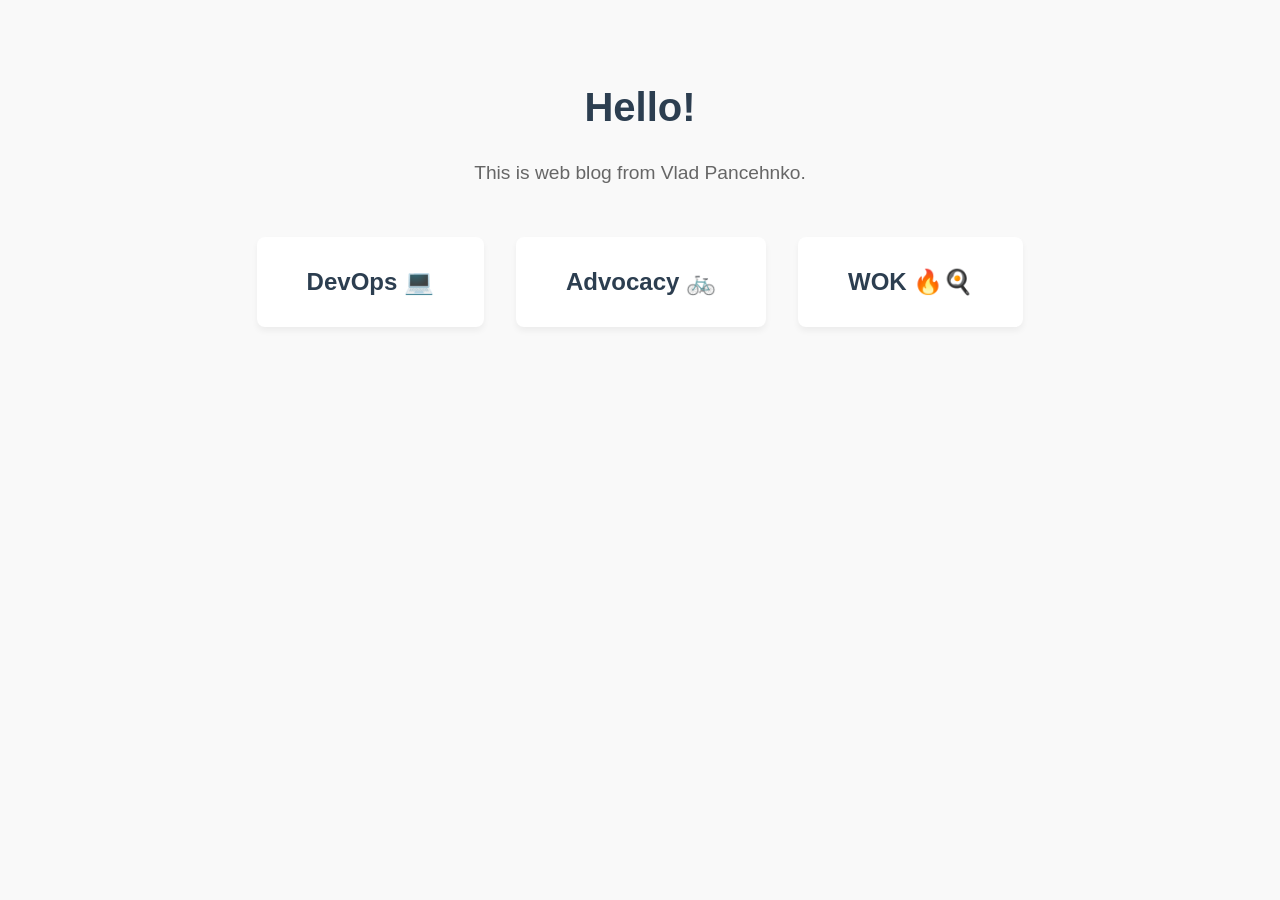
<file: index.html>
<!DOCTYPE html>
<html lang="en">
<head>
    <meta charset="UTF-8">
    <meta name="viewport" content="width=device-width, initial-scale=1.0">
    <title>Vlad Panchenko - Personal Page</title>
    <link rel="stylesheet" href="style.css">
</head>
<body>
    <div class="container">
        <header>
            <h1>Hello!</h1>
            <p class="subtitle">This is web blog from Vlad Pancehnko.</p>
        </header>

        <nav class="main-nav">
            <a href="devops.html">DevOps 💻</a>
            <a href="advocacy.html">Advocacy 🚲</a>
            <a href="wok.html">WOK 🔥🍳</a>
        </nav>
    </div>
</body>
</html>
</file>
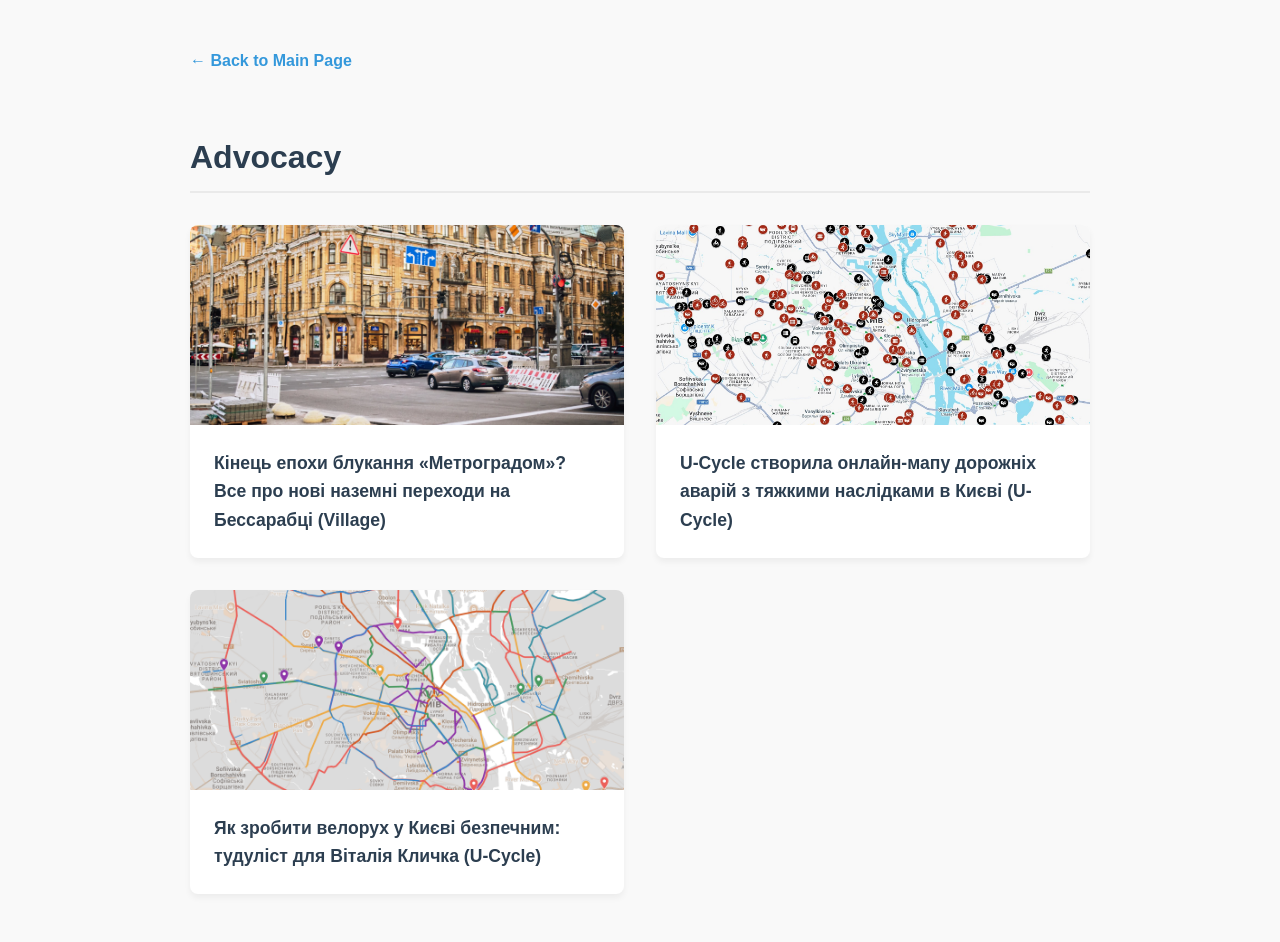
<file: advocacy.html>
<!DOCTYPE html>
<html lang="en">
<head>
    <meta charset="UTF-8">
    <meta name="viewport" content="width=device-width, initial-scale=1.0">
    <title>Advocacy - Vlad Panchenko</title>
    <link rel="stylesheet" href="style.css">
</head>
<body>
    <div class="container">
        <a href="index.html" class="back-link">← Back to Main Page</a>
        
        <h2>Advocacy</h2>
        
        <div class="card-grid">
            <div class="card">
                <a href="https://www.village.com.ua/village/city/transport/376865-kinets-epohi-blukannya-metrogradom-vse-pro-novi-nazemni-perehodi-na-bessarabtsi" target="_blank">
                    <img src="advocacy/besarabka.png" alt="Besarabka Transitions">
                </a>
                <div class="card-content">
                    <a href="https://www.village.com.ua/village/city/transport/376865-kinets-epohi-blukannya-metrogradom-vse-pro-novi-nazemni-perehodi-na-bessarabtsi" target="_blank">Кінець епохи блукання «Метроградом»? Все про нові наземні переходи на Бессарабці (Village)</a>
                </div>
            </div>

            <div class="card">
                <a href="https://u-cycle.org.ua/news/u-cycle-stvoryla-onlayn-mapu-dorozhnikh-avariy-z-tiazhkymy-naslidkamy-v-kyievi/" target="_blank">
                    <img src="advocacy/u-cycle-map.png" alt="U-Cycle Map">
                </a>
                <div class="card-content">
                    <a href="https://u-cycle.org.ua/news/u-cycle-stvoryla-onlayn-mapu-dorozhnikh-avariy-z-tiazhkymy-naslidkamy-v-kyievi/" target="_blank">U-Cycle створила онлайн-мапу дорожніх аварій з тяжкими наслідками в Києві (U-Cycle)</a>
                </div>
            </div>

            <div class="card">
                <a href="https://u-cycle.org.ua/news/yak-zrobyty-velorukh-u-kyievi-bezpechnym-tudulist-dlia-vitaliia-klychka/" target="_blank">
                    <img src="advocacy/u-cycle-klychko.png" alt="Kyiv Velo Safety">
                </a>
                <div class="card-content">
                    <a href="https://u-cycle.org.ua/news/yak-zrobyty-velorukh-u-kyievi-bezpechnym-tudulist-dlia-vitaliia-klychka/" target="_blank">Як зробити велорух у Києві безпечним: тудуліст для Віталія Кличка (U-Cycle)</a>
                </div>
            </div>
        </div>
    </div>
</body>
</html>
</file>
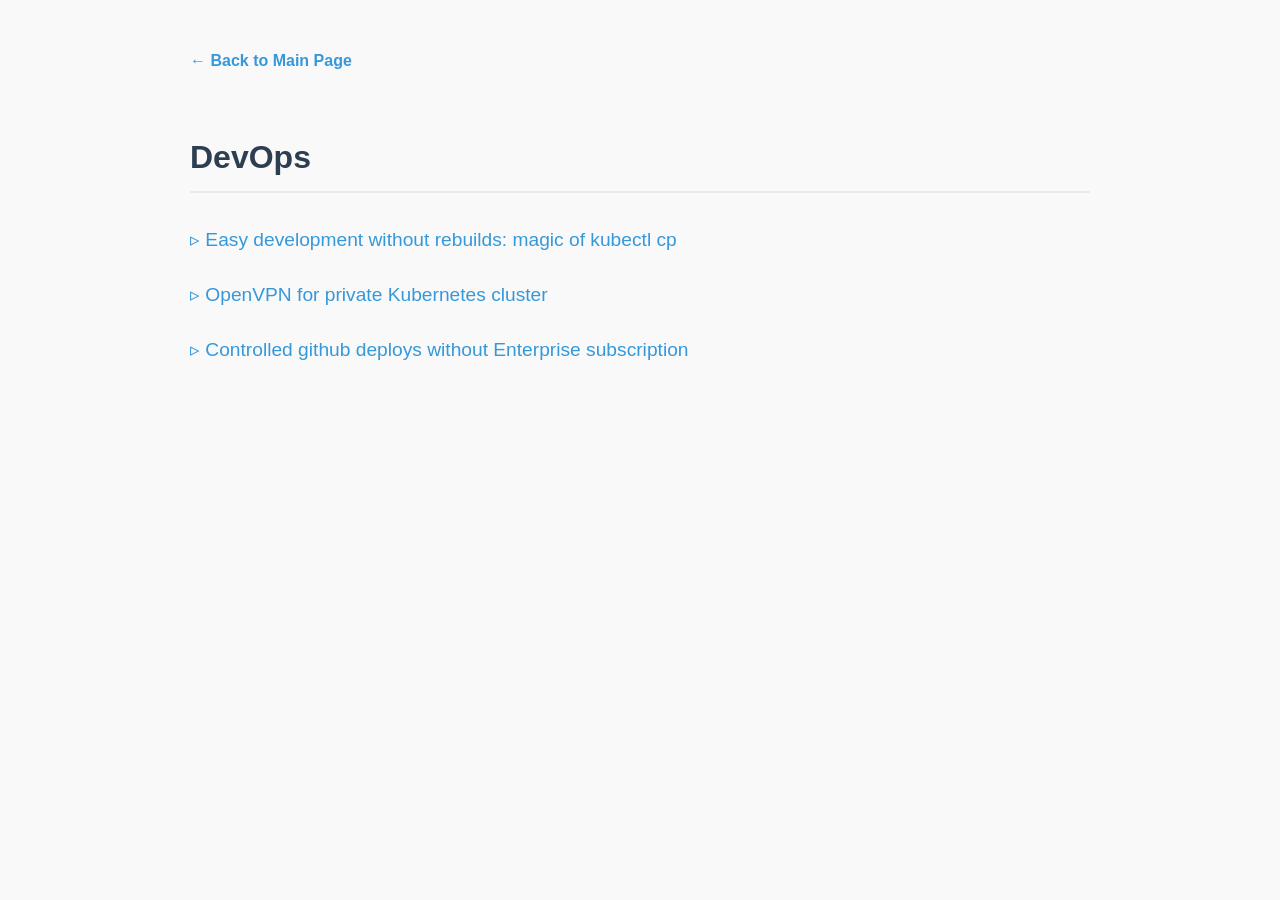
<file: devops.html>
<!DOCTYPE html>
<html lang="en">
<head>
    <meta charset="UTF-8">
    <meta name="viewport" content="width=device-width, initial-scale=1.0">
    <title>DevOps - Vlad Panchenko</title>
    <link rel="stylesheet" href="style.css">
</head>
<body>
    <div class="container">
        <a href="index.html" class="back-link">← Back to Main Page</a>
        
        <h2>DevOps</h2>
        
        <ul class="article-list">
            <li><a href="devops/article-kubectl.html">▹ Easy development without rebuilds: magic of kubectl cp</a></li>
            <li><a href="devops/article-openvpn.html">▹ OpenVPN for private Kubernetes cluster</a></li>
            <li><a href="devops/article-github.html">▹ Controlled github deploys without Enterprise subscription</a></li>
        </ul>
    </div>
</body>
</html>
</file>
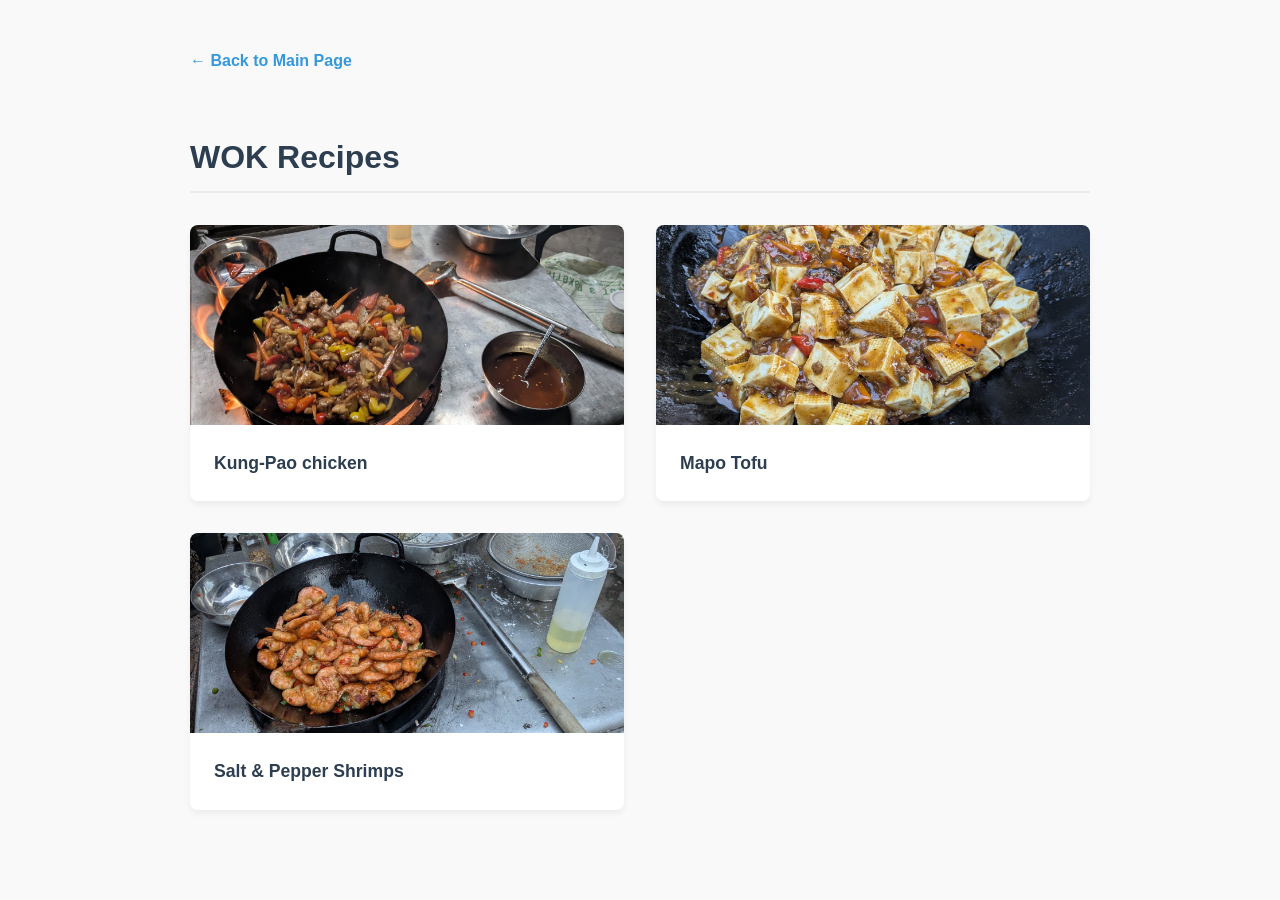
<file: wok.html>
<!DOCTYPE html>
<html lang="en">
<head>
    <meta charset="UTF-8">
    <meta name="viewport" content="width=device-width, initial-scale=1.0">
    <title>WOK - Vlad Panchenko</title>
    <link rel="stylesheet" href="style.css">
</head>
<body>
    <div class="container">
        <a href="index.html" class="back-link">← Back to Main Page</a>
        
        <h2>WOK Recipes</h2>
        
        <div class="card-grid">
            <div class="card">
                <a href="wok/recipe-kung-pao.html">
                    <img src="wok/kung-pao.jpg" alt="Kung-Pao chicken">
                </a>
                <div class="card-content">
                    <a href="wok/recipe-kung-pao.html">Kung-Pao chicken</a>
                </div>
            </div>

            <div class="card">
                <a href="wok/recipe-mapo-tofu.html">
                    <img src="wok/mapo-tofu.jpg" alt="Mapo Tofu">
                </a>
                <div class="card-content">
                    <a href="wok/recipe-mapo-tofu.html">Mapo Tofu</a>
                </div>
            </div>

            <div class="card">
                <a href="wok/recipe-salt-pepper-shrimps.html">
                    <img src="wok/salt-pepper-shrimps.jpg" alt="Salt & Pepper Shrimps">
                </a>
                <div class="card-content">
                    <a href="wok/recipe-salt-pepper-shrimps.html">Salt & Pepper Shrimps</a>
                </div>
            </div>
        </div>
    </div>
</body>
</html>
</file>
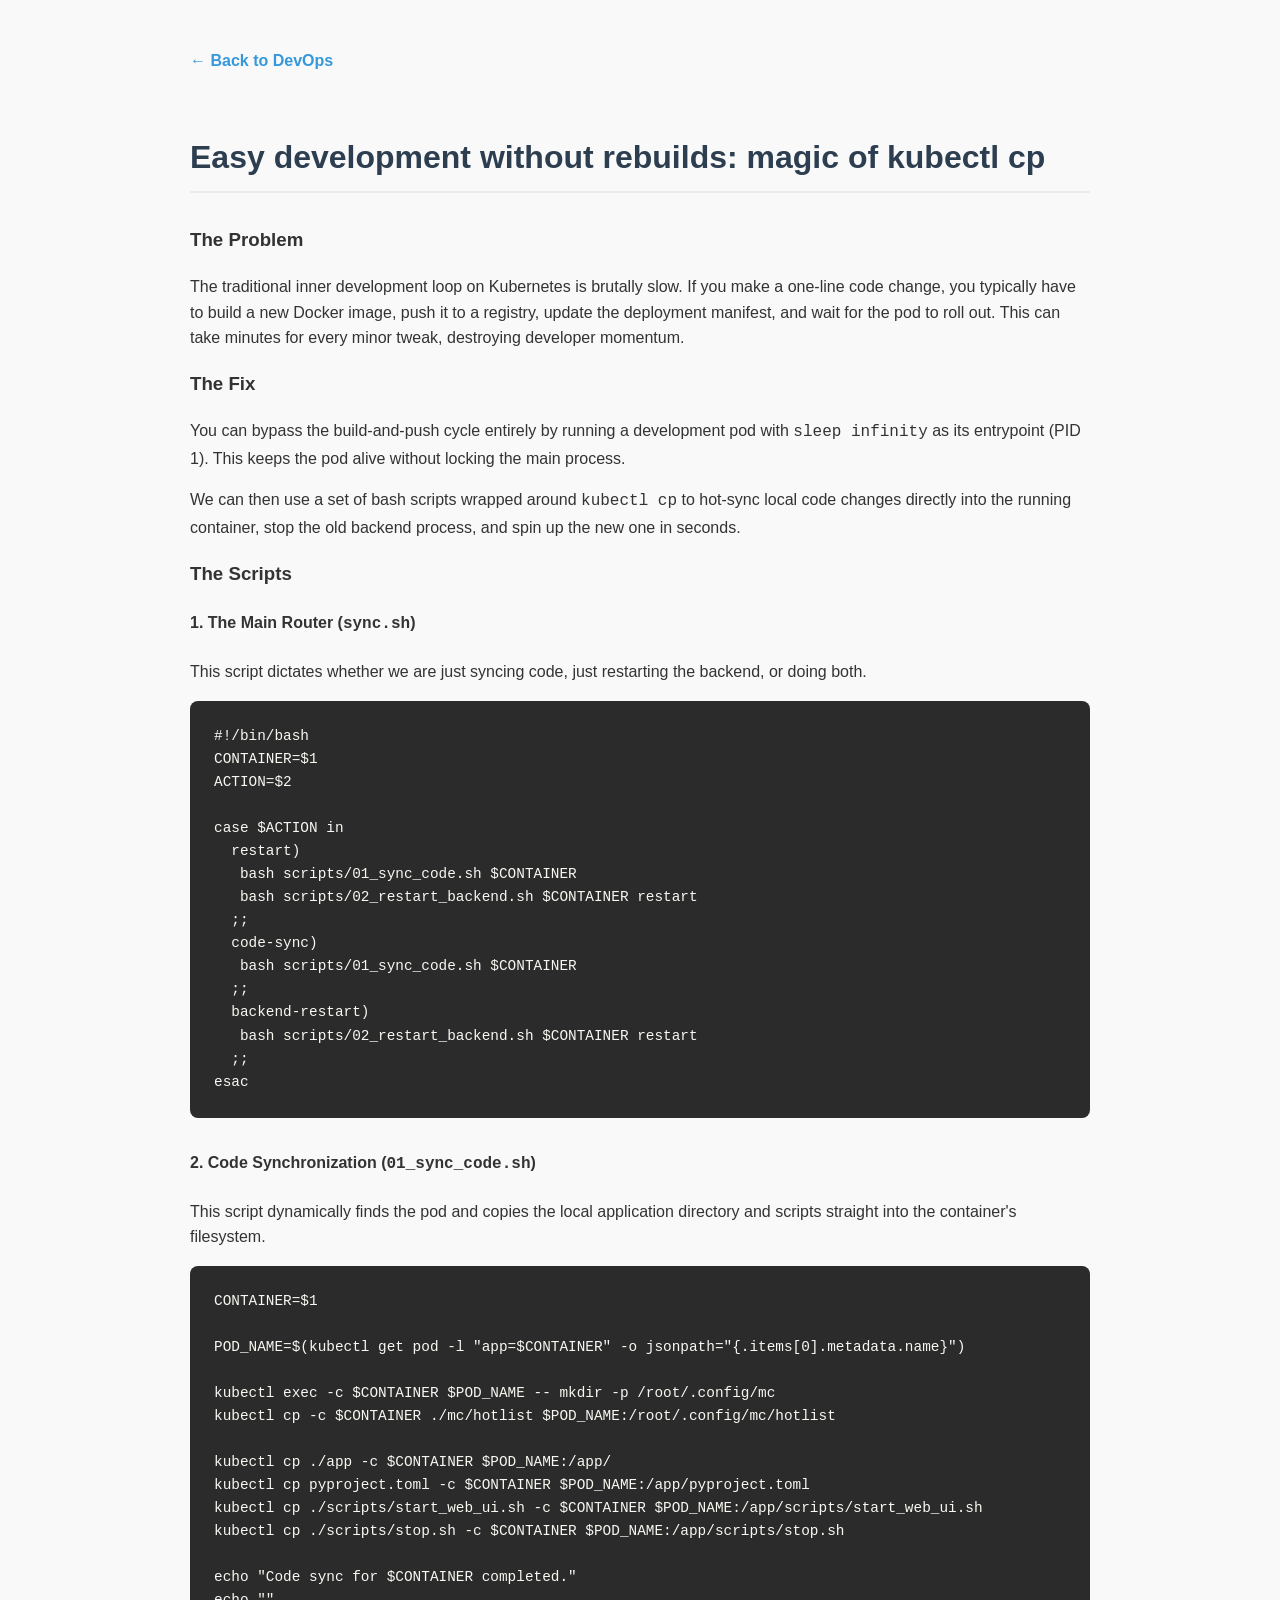
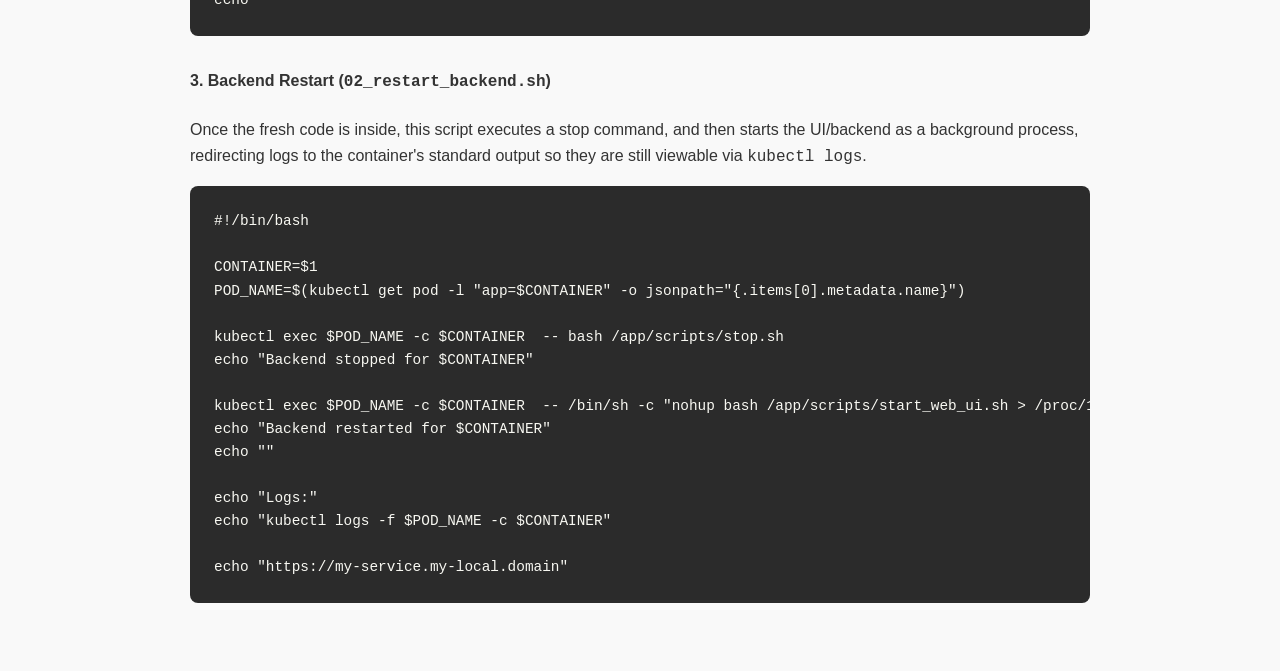
<file: devops/article-kubectl.html>
<!DOCTYPE html>
<html lang="en">
<head>
    <meta charset="UTF-8">
    <meta name="viewport" content="width=device-width, initial-scale=1.0">
    <title>Magic of kubectl cp - Vlad Panchenko</title>
    <link rel="stylesheet" href="../style.css">
    <style>
        pre {
            background-color: #2b2b2b;
            color: #f8f8f2;
            padding: 1.5rem;
            border-radius: 8px;
            overflow-x: auto;
            font-size: 0.9rem;
            margin-bottom: 2rem;
        }
        code { font-family: Consolas, Monaco, 'Andale Mono', monospace; }
    </style>
</head>
<body>

    <div class="container">
        <a href="../devops.html" class="back-link">← Back to DevOps</a>
        
        <h2>Easy development without rebuilds: magic of kubectl cp</h2>
        
        <div class="content">
            <h3>The Problem</h3>
            <p>The traditional inner development loop on Kubernetes is brutally slow. If you make a one-line code change, you typically have to build a new Docker image, push it to a registry, update the deployment manifest, and wait for the pod to roll out. This can take minutes for every minor tweak, destroying developer momentum.</p>

            <h3>The Fix</h3>
            <p>You can bypass the build-and-push cycle entirely by running a development pod with <code>sleep infinity</code> as its entrypoint (PID 1). This keeps the pod alive without locking the main process. </p>
            <p>We can then use a set of bash scripts wrapped around <code>kubectl cp</code> to hot-sync local code changes directly into the running container, stop the old backend process, and spin up the new one in seconds.</p>

            <h3>The Scripts</h3>
            
            <h4>1. The Main Router (<code>sync.sh</code>)</h4>
            <p>This script dictates whether we are just syncing code, just restarting the backend, or doing both.</p>
<pre><code>#!/bin/bash
CONTAINER=$1
ACTION=$2

case $ACTION in
  restart)
   bash scripts/01_sync_code.sh $CONTAINER
   bash scripts/02_restart_backend.sh $CONTAINER restart
  ;;
  code-sync)
   bash scripts/01_sync_code.sh $CONTAINER
  ;;
  backend-restart)
   bash scripts/02_restart_backend.sh $CONTAINER restart
  ;;
esac
</code></pre>

            <h4>2. Code Synchronization (<code>01_sync_code.sh</code>)</h4>
            <p>This script dynamically finds the pod and copies the local application directory and scripts straight into the container's filesystem.</p>
<pre><code>CONTAINER=$1

POD_NAME=$(kubectl get pod -l "app=$CONTAINER" -o jsonpath="{.items[0].metadata.name}")

kubectl exec -c $CONTAINER $POD_NAME -- mkdir -p /root/.config/mc
kubectl cp -c $CONTAINER ./mc/hotlist $POD_NAME:/root/.config/mc/hotlist

kubectl cp ./app -c $CONTAINER $POD_NAME:/app/
kubectl cp pyproject.toml -c $CONTAINER $POD_NAME:/app/pyproject.toml
kubectl cp ./scripts/start_web_ui.sh -c $CONTAINER $POD_NAME:/app/scripts/start_web_ui.sh
kubectl cp ./scripts/stop.sh -c $CONTAINER $POD_NAME:/app/scripts/stop.sh

echo "Code sync for $CONTAINER completed."
echo ""
</code></pre>

            <h4>3. Backend Restart (<code>02_restart_backend.sh</code>)</h4>
            <p>Once the fresh code is inside, this script executes a stop command, and then starts the UI/backend as a background process, redirecting logs to the container's standard output so they are still viewable via <code>kubectl logs</code>.</p>
<pre><code>#!/bin/bash

CONTAINER=$1
POD_NAME=$(kubectl get pod -l "app=$CONTAINER" -o jsonpath="{.items[0].metadata.name}")

kubectl exec $POD_NAME -c $CONTAINER  -- bash /app/scripts/stop.sh
echo "Backend stopped for $CONTAINER"

kubectl exec $POD_NAME -c $CONTAINER  -- /bin/sh -c "nohup bash /app/scripts/start_web_ui.sh &gt; /proc/1/fd/1  2&gt; /proc/1/fd/2 &amp;"
echo "Backend restarted for $CONTAINER"
echo ""

echo "Logs:"
echo "kubectl logs -f $POD_NAME -c $CONTAINER"

echo "https://my-service.my-local.domain"
</code></pre>
        </div>
    </div>
</body>
</html>
</file>
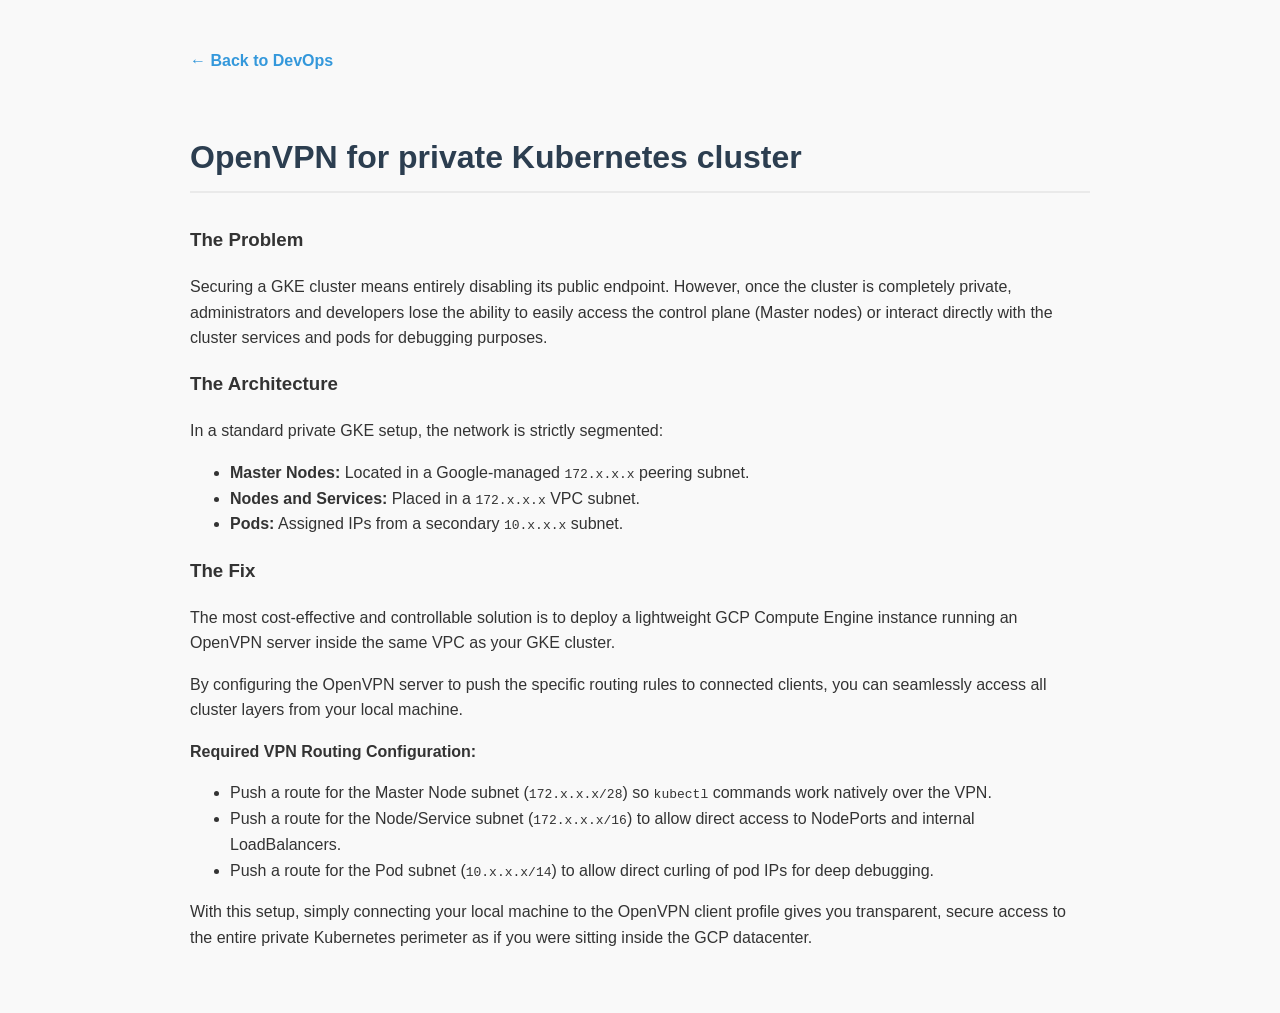
<file: devops/article-openvpn.html>
<!DOCTYPE html>
<html lang="en">
<head>
    <meta charset="UTF-8">
    <meta name="viewport" content="width=device-width, initial-scale=1.0">
    <title>OpenVPN for GKE - Vlad Panchenko</title>
    <link rel="stylesheet" href="../style.css">
</head>
<body>

    <div class="container">
        <a href="../devops.html" class="back-link">← Back to DevOps</a>
        
        <h2>OpenVPN for private Kubernetes cluster</h2>
        
        <div class="content">
            <h3>The Problem</h3>
            <p>Securing a GKE cluster means entirely disabling its public endpoint. However, once the cluster is completely private, administrators and developers lose the ability to easily access the control plane (Master nodes) or interact directly with the cluster services and pods for debugging purposes.</p>

            <h3>The Architecture</h3>
            <p>In a standard private GKE setup, the network is strictly segmented:</p>
            <ul>
                <li><strong>Master Nodes:</strong> Located in a Google-managed <code>172.x.x.x</code> peering subnet.</li>
                <li><strong>Nodes and Services:</strong> Placed in a <code>172.x.x.x</code> VPC subnet.</li>
                <li><strong>Pods:</strong> Assigned IPs from a secondary <code>10.x.x.x</code> subnet.</li>
            </ul>

            <h3>The Fix</h3>
            <p>The most cost-effective and controllable solution is to deploy a lightweight GCP Compute Engine instance running an OpenVPN server inside the same VPC as your GKE cluster.</p>
            
            <p>By configuring the OpenVPN server to push the specific routing rules to connected clients, you can seamlessly access all cluster layers from your local machine.</p>

            <p><strong>Required VPN Routing Configuration:</strong></p>
            <ul>
                <li>Push a route for the Master Node subnet (<code>172.x.x.x/28</code>) so <code>kubectl</code> commands work natively over the VPN.</li>
                <li>Push a route for the Node/Service subnet (<code>172.x.x.x/16</code>) to allow direct access to NodePorts and internal LoadBalancers.</li>
                <li>Push a route for the Pod subnet (<code>10.x.x.x/14</code>) to allow direct curling of pod IPs for deep debugging.</li>
            </ul>

            <p>With this setup, simply connecting your local machine to the OpenVPN client profile gives you transparent, secure access to the entire private Kubernetes perimeter as if you were sitting inside the GCP datacenter.</p>
        </div>
    </div>
</body>
</html>
</file>
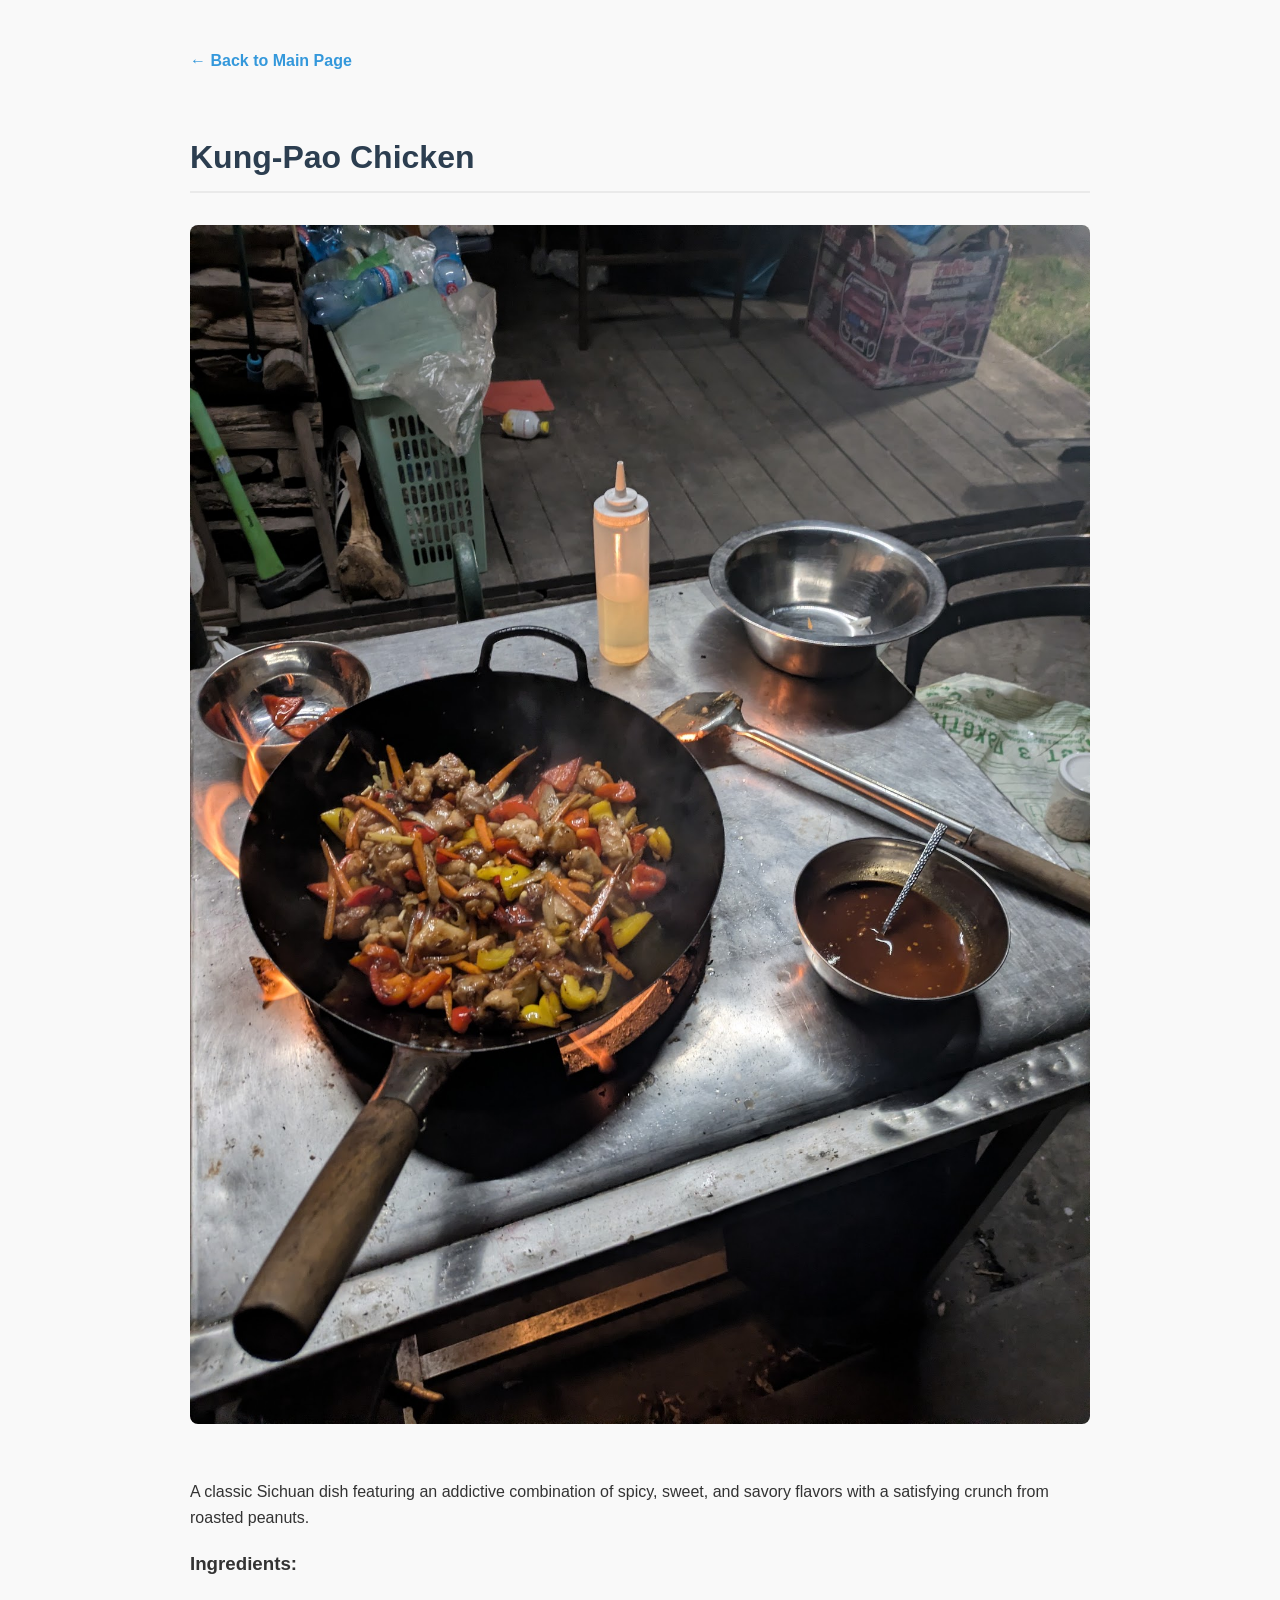
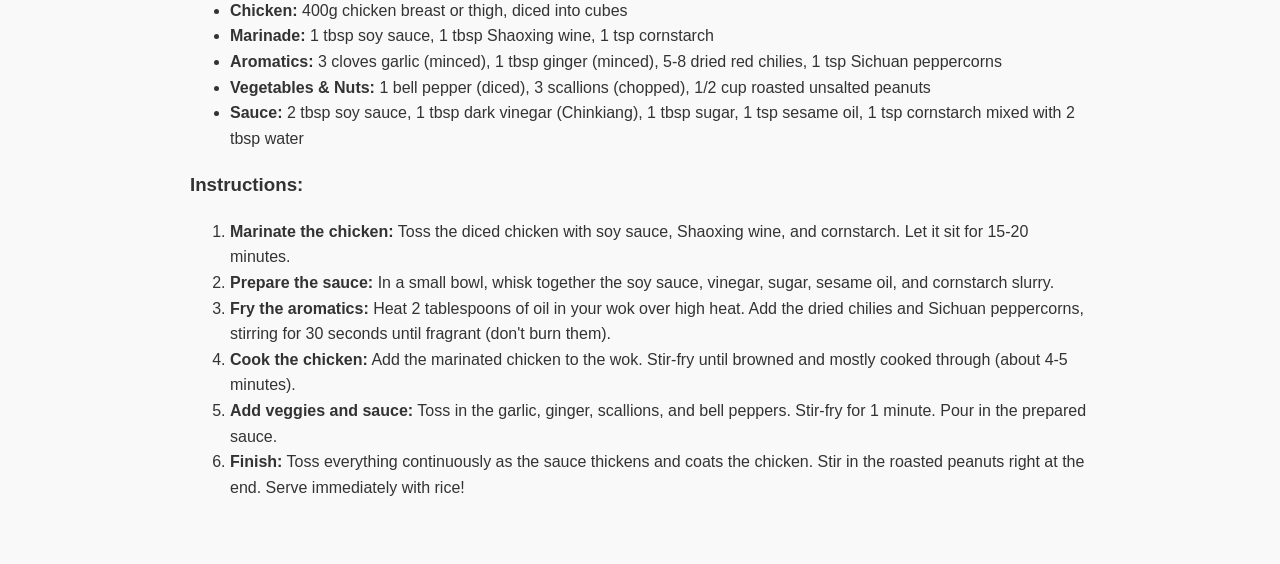
<file: wok/recipe-kung-pao.html>
<!DOCTYPE html>
<html lang="en">
<head>
    <meta charset="UTF-8">
    <meta name="viewport" content="width=device-width, initial-scale=1.0">
    <title>Kung-Pao Chicken</title>
    <link rel="stylesheet" href="../style.css">
</head>
<body>

    <div class="container">
        <a href="../wok.html" class="back-link">← Back to Main Page</a>
        
        <h2>Kung-Pao Chicken</h2>
        
        <img src="kung-pao.jpg" alt="Kung Pao Chicken" style="width: 100%; height: auto; border-radius: 8px; margin-bottom: 2rem;">
        
        <div class="content">
            <p>A classic Sichuan dish featuring an addictive combination of spicy, sweet, and savory flavors with a satisfying crunch from roasted peanuts.</p>
            
            <h3>Ingredients:</h3>
            <ul>
                <li><strong>Chicken:</strong> 400g chicken breast or thigh, diced into cubes</li>
                <li><strong>Marinade:</strong> 1 tbsp soy sauce, 1 tbsp Shaoxing wine, 1 tsp cornstarch</li>
                <li><strong>Aromatics:</strong> 3 cloves garlic (minced), 1 tbsp ginger (minced), 5-8 dried red chilies, 1 tsp Sichuan peppercorns</li>
                <li><strong>Vegetables & Nuts:</strong> 1 bell pepper (diced), 3 scallions (chopped), 1/2 cup roasted unsalted peanuts</li>
                <li><strong>Sauce:</strong> 2 tbsp soy sauce, 1 tbsp dark vinegar (Chinkiang), 1 tbsp sugar, 1 tsp sesame oil, 1 tsp cornstarch mixed with 2 tbsp water</li>
            </ul>

            <h3>Instructions:</h3>
            <ol>
                <li><strong>Marinate the chicken:</strong> Toss the diced chicken with soy sauce, Shaoxing wine, and cornstarch. Let it sit for 15-20 minutes.</li>
                <li><strong>Prepare the sauce:</strong> In a small bowl, whisk together the soy sauce, vinegar, sugar, sesame oil, and cornstarch slurry.</li>
                <li><strong>Fry the aromatics:</strong> Heat 2 tablespoons of oil in your wok over high heat. Add the dried chilies and Sichuan peppercorns, stirring for 30 seconds until fragrant (don't burn them).</li>
                <li><strong>Cook the chicken:</strong> Add the marinated chicken to the wok. Stir-fry until browned and mostly cooked through (about 4-5 minutes).</li>
                <li><strong>Add veggies and sauce:</strong> Toss in the garlic, ginger, scallions, and bell peppers. Stir-fry for 1 minute. Pour in the prepared sauce.</li>
                <li><strong>Finish:</strong> Toss everything continuously as the sauce thickens and coats the chicken. Stir in the roasted peanuts right at the end. Serve immediately with rice!</li>
            </ol>
        </div>
    </div>

</body>
</html>
</file>
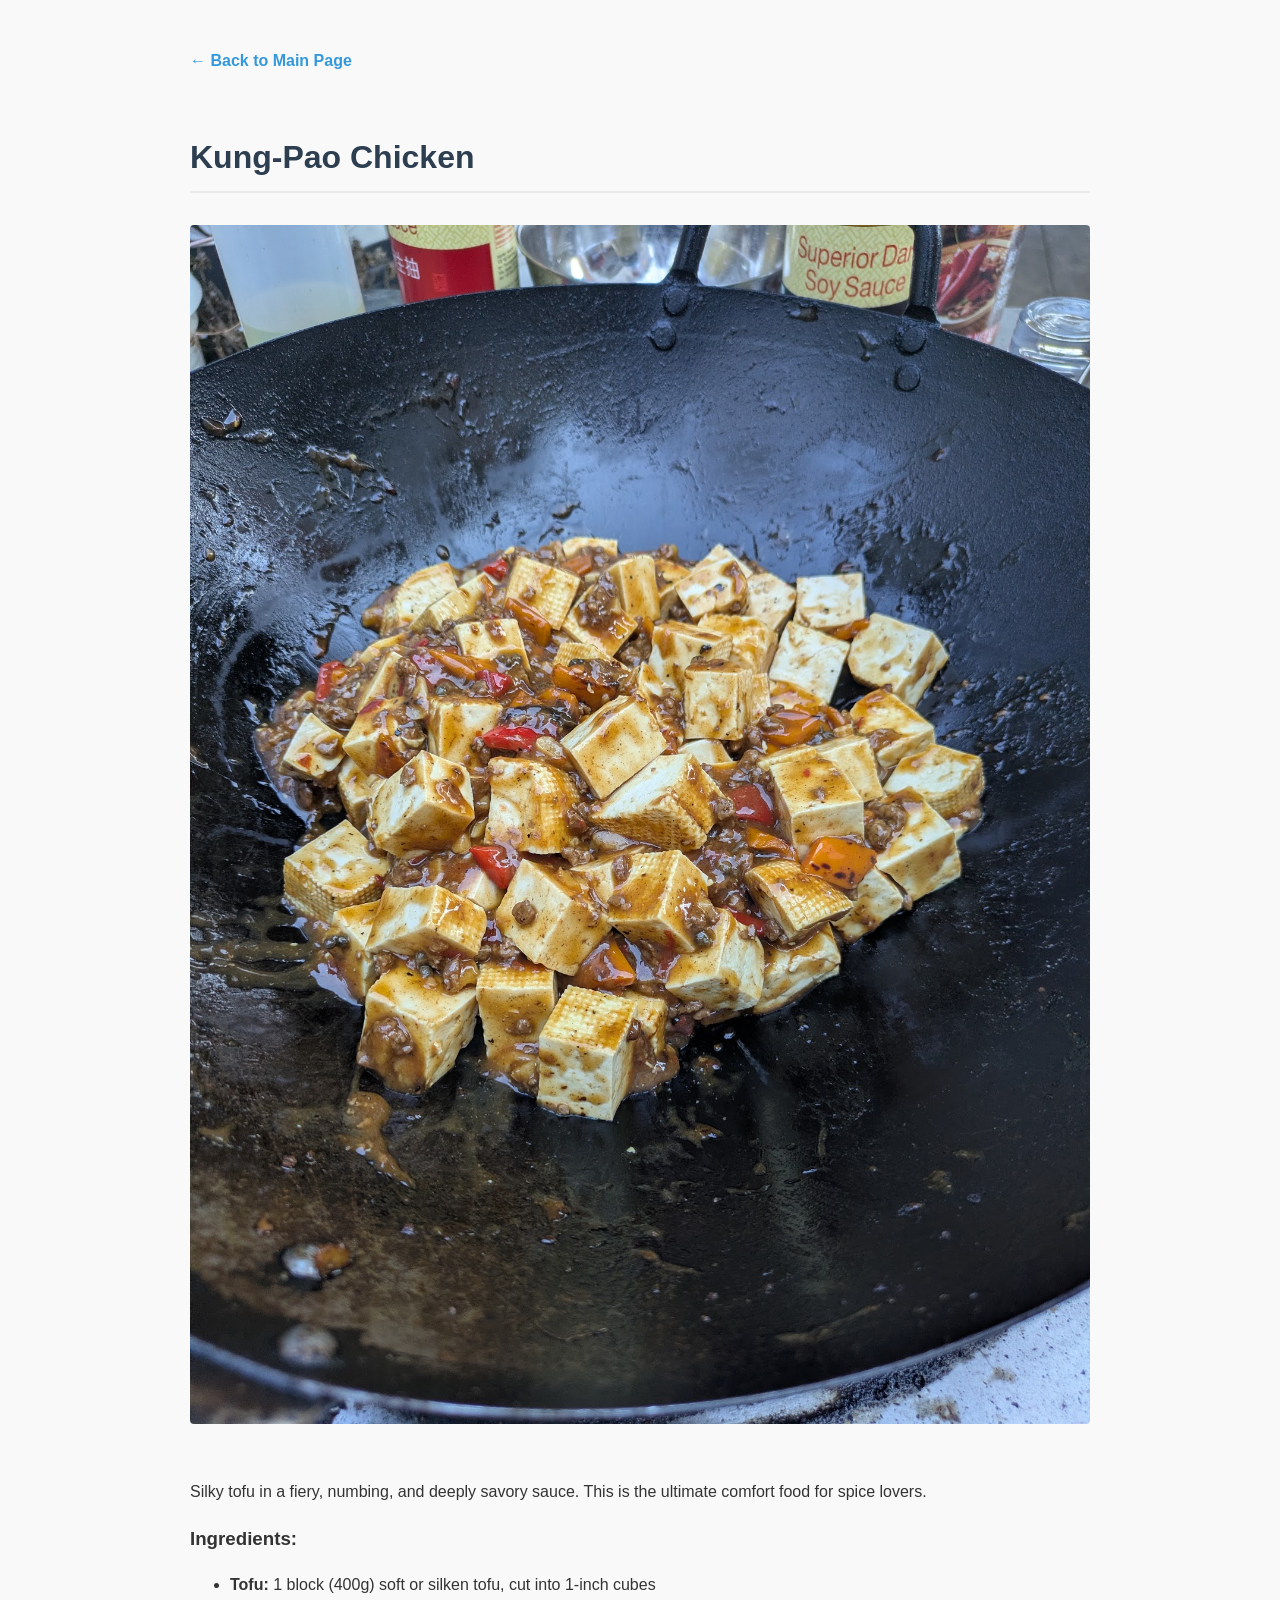
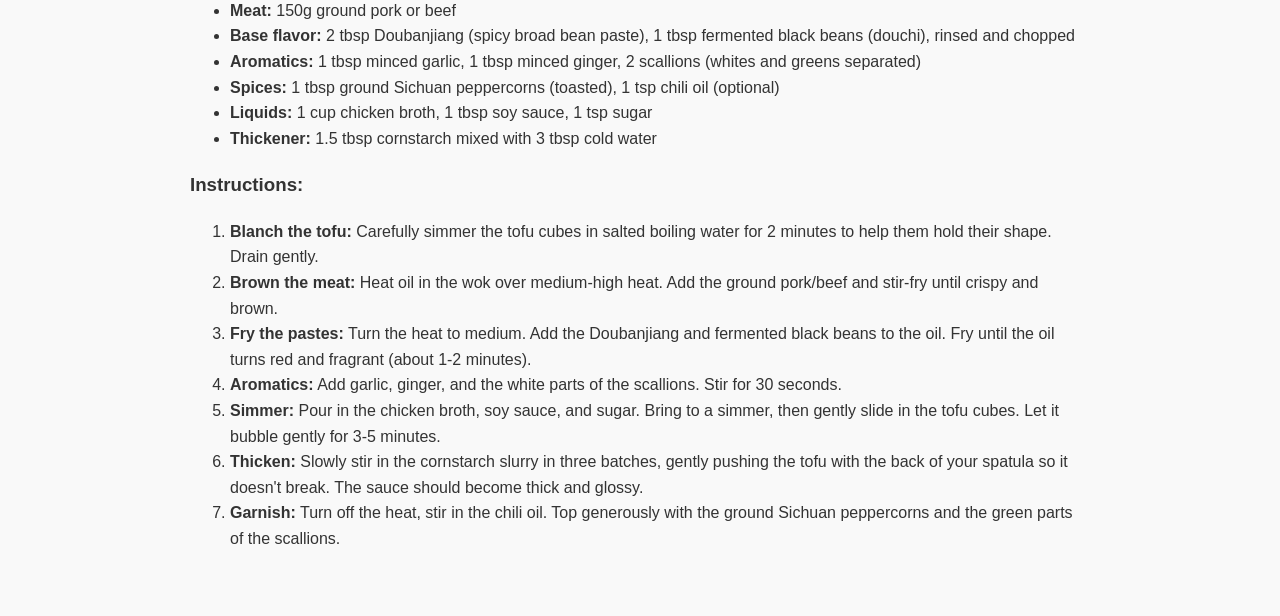
<file: wok/recipe-mapo-tofu.html>
<!DOCTYPE html>
<html lang="en">
<head>
    <meta charset="UTF-8">
    <meta name="viewport" content="width=device-width, initial-scale=1.0">
    <title>Mapo Tofu</title>
    <link rel="stylesheet" href="../style.css">
</head>
<body>

    <div class="container">
        <a href="../wok.html" class="back-link">← Back to Main Page</a>
        
        <h2>Kung-Pao Chicken</h2>
        
        <img src="mapo-tofu.jpg" alt="Mapo Tofu" style="width: 100%; height: auto; border-radius: 4px; margin-bottom: 2rem;">
        
<div class="content">
            <p>Silky tofu in a fiery, numbing, and deeply savory sauce. This is the ultimate comfort food for spice lovers.</p>
            
            <h3>Ingredients:</h3>
            <ul>
                <li><strong>Tofu:</strong> 1 block (400g) soft or silken tofu, cut into 1-inch cubes</li>
                <li><strong>Meat:</strong> 150g ground pork or beef</li>
                <li><strong>Base flavor:</strong> 2 tbsp Doubanjiang (spicy broad bean paste), 1 tbsp fermented black beans (douchi), rinsed and chopped</li>
                <li><strong>Aromatics:</strong> 1 tbsp minced garlic, 1 tbsp minced ginger, 2 scallions (whites and greens separated)</li>
                <li><strong>Spices:</strong> 1 tbsp ground Sichuan peppercorns (toasted), 1 tsp chili oil (optional)</li>
                <li><strong>Liquids:</strong> 1 cup chicken broth, 1 tbsp soy sauce, 1 tsp sugar</li>
                <li><strong>Thickener:</strong> 1.5 tbsp cornstarch mixed with 3 tbsp cold water</li>
            </ul>

            <h3>Instructions:</h3>
            <ol>
                <li><strong>Blanch the tofu:</strong> Carefully simmer the tofu cubes in salted boiling water for 2 minutes to help them hold their shape. Drain gently.</li>
                <li><strong>Brown the meat:</strong> Heat oil in the wok over medium-high heat. Add the ground pork/beef and stir-fry until crispy and brown.</li>
                <li><strong>Fry the pastes:</strong> Turn the heat to medium. Add the Doubanjiang and fermented black beans to the oil. Fry until the oil turns red and fragrant (about 1-2 minutes).</li>
                <li><strong>Aromatics:</strong> Add garlic, ginger, and the white parts of the scallions. Stir for 30 seconds.</li>
                <li><strong>Simmer:</strong> Pour in the chicken broth, soy sauce, and sugar. Bring to a simmer, then gently slide in the tofu cubes. Let it bubble gently for 3-5 minutes.</li>
                <li><strong>Thicken:</strong> Slowly stir in the cornstarch slurry in three batches, gently pushing the tofu with the back of your spatula so it doesn't break. The sauce should become thick and glossy.</li>
                <li><strong>Garnish:</strong> Turn off the heat, stir in the chili oil. Top generously with the ground Sichuan peppercorns and the green parts of the scallions.</li>
            </ol>
        </div>
    </div>

</body>
</html>
</file>
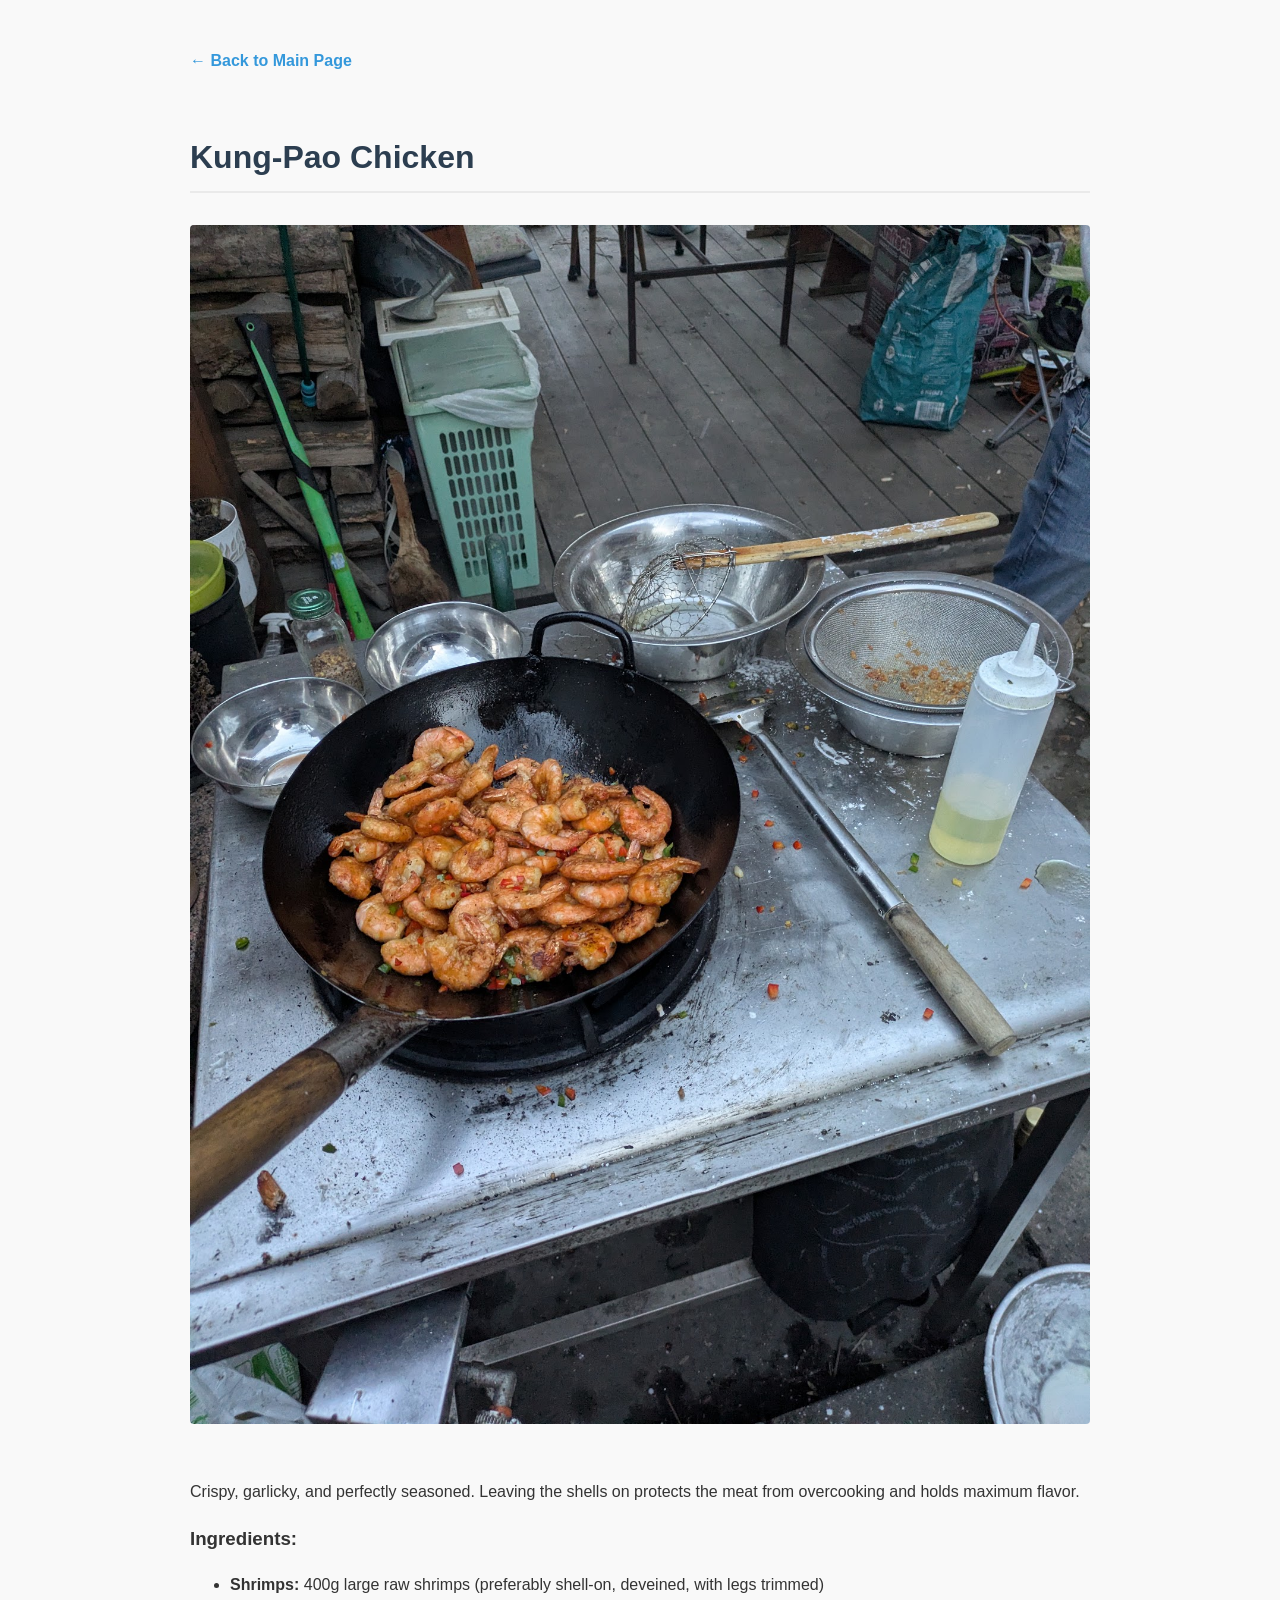
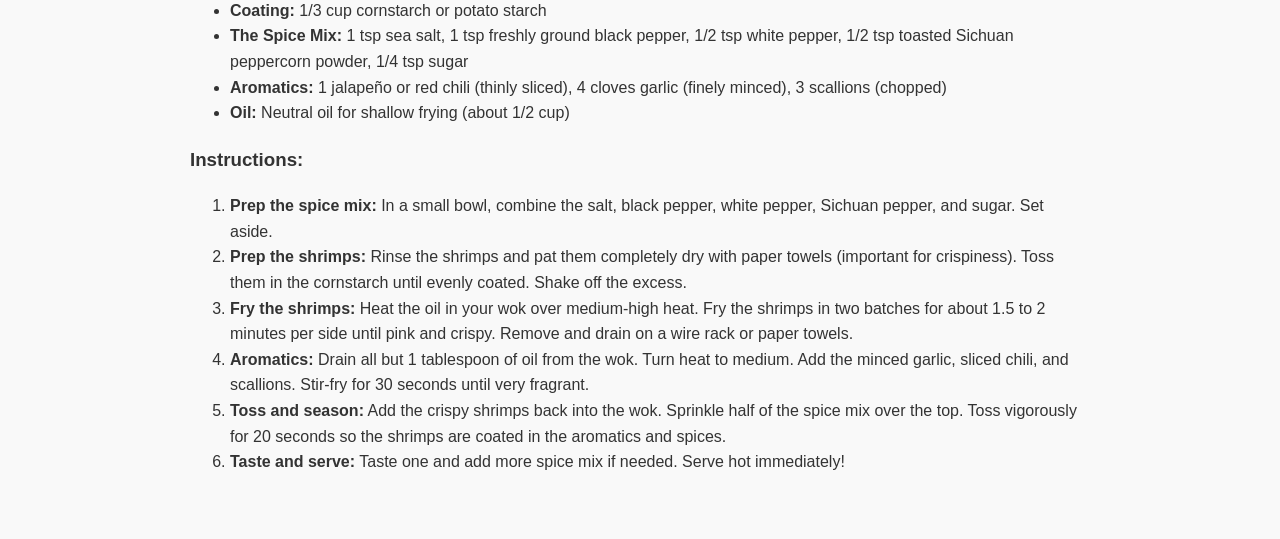
<file: wok/recipe-salt-pepper-shrimps.html>
<!DOCTYPE html>
<html lang="en">
<head>
    <meta charset="UTF-8">
    <meta name="viewport" content="width=device-width, initial-scale=1.0">
    <title>Salt & Pepper Shrimps</title>
    <link rel="stylesheet" href="../style.css">
</head>
<body>

    <div class="container">
        <a href="../wok.html" class="back-link">← Back to Main Page</a>
        
        <h2>Kung-Pao Chicken</h2>
        
        <img src="salt-pepper-shrimps.jpg" alt="Salt & Pepper Shrimps" style="width: 100%; height: auto; border-radius: 4px; margin-bottom: 2rem;">
        
        <div class="content">
            <p>Crispy, garlicky, and perfectly seasoned. Leaving the shells on protects the meat from overcooking and holds maximum flavor.</p>
            
            <h3>Ingredients:</h3>
            <ul>
                <li><strong>Shrimps:</strong> 400g large raw shrimps (preferably shell-on, deveined, with legs trimmed)</li>
                <li><strong>Coating:</strong> 1/3 cup cornstarch or potato starch</li>
                <li><strong>The Spice Mix:</strong> 1 tsp sea salt, 1 tsp freshly ground black pepper, 1/2 tsp white pepper, 1/2 tsp toasted Sichuan peppercorn powder, 1/4 tsp sugar</li>
                <li><strong>Aromatics:</strong> 1 jalapeño or red chili (thinly sliced), 4 cloves garlic (finely minced), 3 scallions (chopped)</li>
                <li><strong>Oil:</strong> Neutral oil for shallow frying (about 1/2 cup)</li>
            </ul>

            <h3>Instructions:</h3>
            <ol>
                <li><strong>Prep the spice mix:</strong> In a small bowl, combine the salt, black pepper, white pepper, Sichuan pepper, and sugar. Set aside.</li>
                <li><strong>Prep the shrimps:</strong> Rinse the shrimps and pat them completely dry with paper towels (important for crispiness). Toss them in the cornstarch until evenly coated. Shake off the excess.</li>
                <li><strong>Fry the shrimps:</strong> Heat the oil in your wok over medium-high heat. Fry the shrimps in two batches for about 1.5 to 2 minutes per side until pink and crispy. Remove and drain on a wire rack or paper towels.</li>
                <li><strong>Aromatics:</strong> Drain all but 1 tablespoon of oil from the wok. Turn heat to medium. Add the minced garlic, sliced chili, and scallions. Stir-fry for 30 seconds until very fragrant.</li>
                <li><strong>Toss and season:</strong> Add the crispy shrimps back into the wok. Sprinkle half of the spice mix over the top. Toss vigorously for 20 seconds so the shrimps are coated in the aromatics and spices.</li>
                <li><strong>Taste and serve:</strong> Taste one and add more spice mix if needed. Serve hot immediately!</li>
            </ol>
        </div>
    </div>

</body>
</html>
</file>
<file: style.css>
/* style.css */
:root {
    --primary-color: #2c3e50;
    --accent-color: #3498db;
    --bg-color: #f9f9f9;
    --text-color: #333;
}

body {
    font-family: 'Segoe UI', Tahoma, Geneva, Verdana, sans-serif;
    background-color: var(--bg-color);
    color: var(--text-color);
    margin: 0;
    padding: 0;
    line-height: 1.6;
}

.container {
    max-width: 900px;
    margin: 0 auto;
    padding: 3rem 2rem;
}

/* Header & Main Page */
header {
    text-align: center;
    margin-bottom: 3rem;
}

h1 {
    color: var(--primary-color);
    font-size: 2.5rem;
    margin-bottom: 0.5rem;
}

.subtitle {
    font-size: 1.2rem;
    color: #666;
    margin-bottom: 3rem;
}

/* Main Hub Links */
.main-nav {
    display: flex;
    justify-content: center;
    gap: 2rem;
    flex-wrap: wrap;
}

.main-nav a {
    display: inline-block;
    padding: 1.5rem 3rem;
    background-color: #fff;
    color: var(--primary-color);
    text-decoration: none;
    font-size: 1.5rem;
    font-weight: bold;
    border-radius: 8px;
    box-shadow: 0 4px 6px rgba(0,0,0,0.05);
    border: 2px solid transparent;
    transition: all 0.2s ease;
}

.main-nav a:hover {
    border-color: var(--accent-color);
    color: var(--accent-color);
    transform: translateY(-3px);
}

/* Subject Pages */
.back-link {
    display: inline-block;
    margin-bottom: 2rem;
    color: var(--accent-color);
    text-decoration: none;
    font-weight: 600;
}

.back-link:hover {
    text-decoration: underline;
}

h2 {
    color: var(--primary-color);
    font-size: 2rem;
    margin-bottom: 2rem;
    border-bottom: 2px solid #eaeaea;
    padding-bottom: 0.5rem;
}

/* Lists (DevOps) */
.article-list {
    list-style: none;
    padding: 0;
}

.article-list li {
    margin-bottom: 1.5rem;
    font-size: 1.2rem;
}

.article-list a {
    color: var(--accent-color);
    text-decoration: none;
}

.article-list a:hover {
    text-decoration: underline;
}

/* Grids & Cards (Advocacy & WOK) */
.card-grid {
    display: grid;
    grid-template-columns: repeat(auto-fill, minmax(280px, 1fr));
    gap: 2rem;
}

.card {
    background: #fff;
    border-radius: 8px;
    overflow: hidden;
    box-shadow: 0 4px 6px rgba(0,0,0,0.05);
    transition: transform 0.2s ease;
}

.card:hover {
    transform: translateY(-5px);
}

.card img {
    width: 100%;
    height: 200px;
    object-fit: cover;
    display: block;
    background-color: #e0e0e0; 
}

.card-content {
    padding: 1.5rem;
}

.card-content a {
    font-size: 1.1rem;
    font-weight: 600;
    color: var(--primary-color);
    text-decoration: none;
}

.card-content a:hover {
    color: var(--accent-color);
}
</file>
